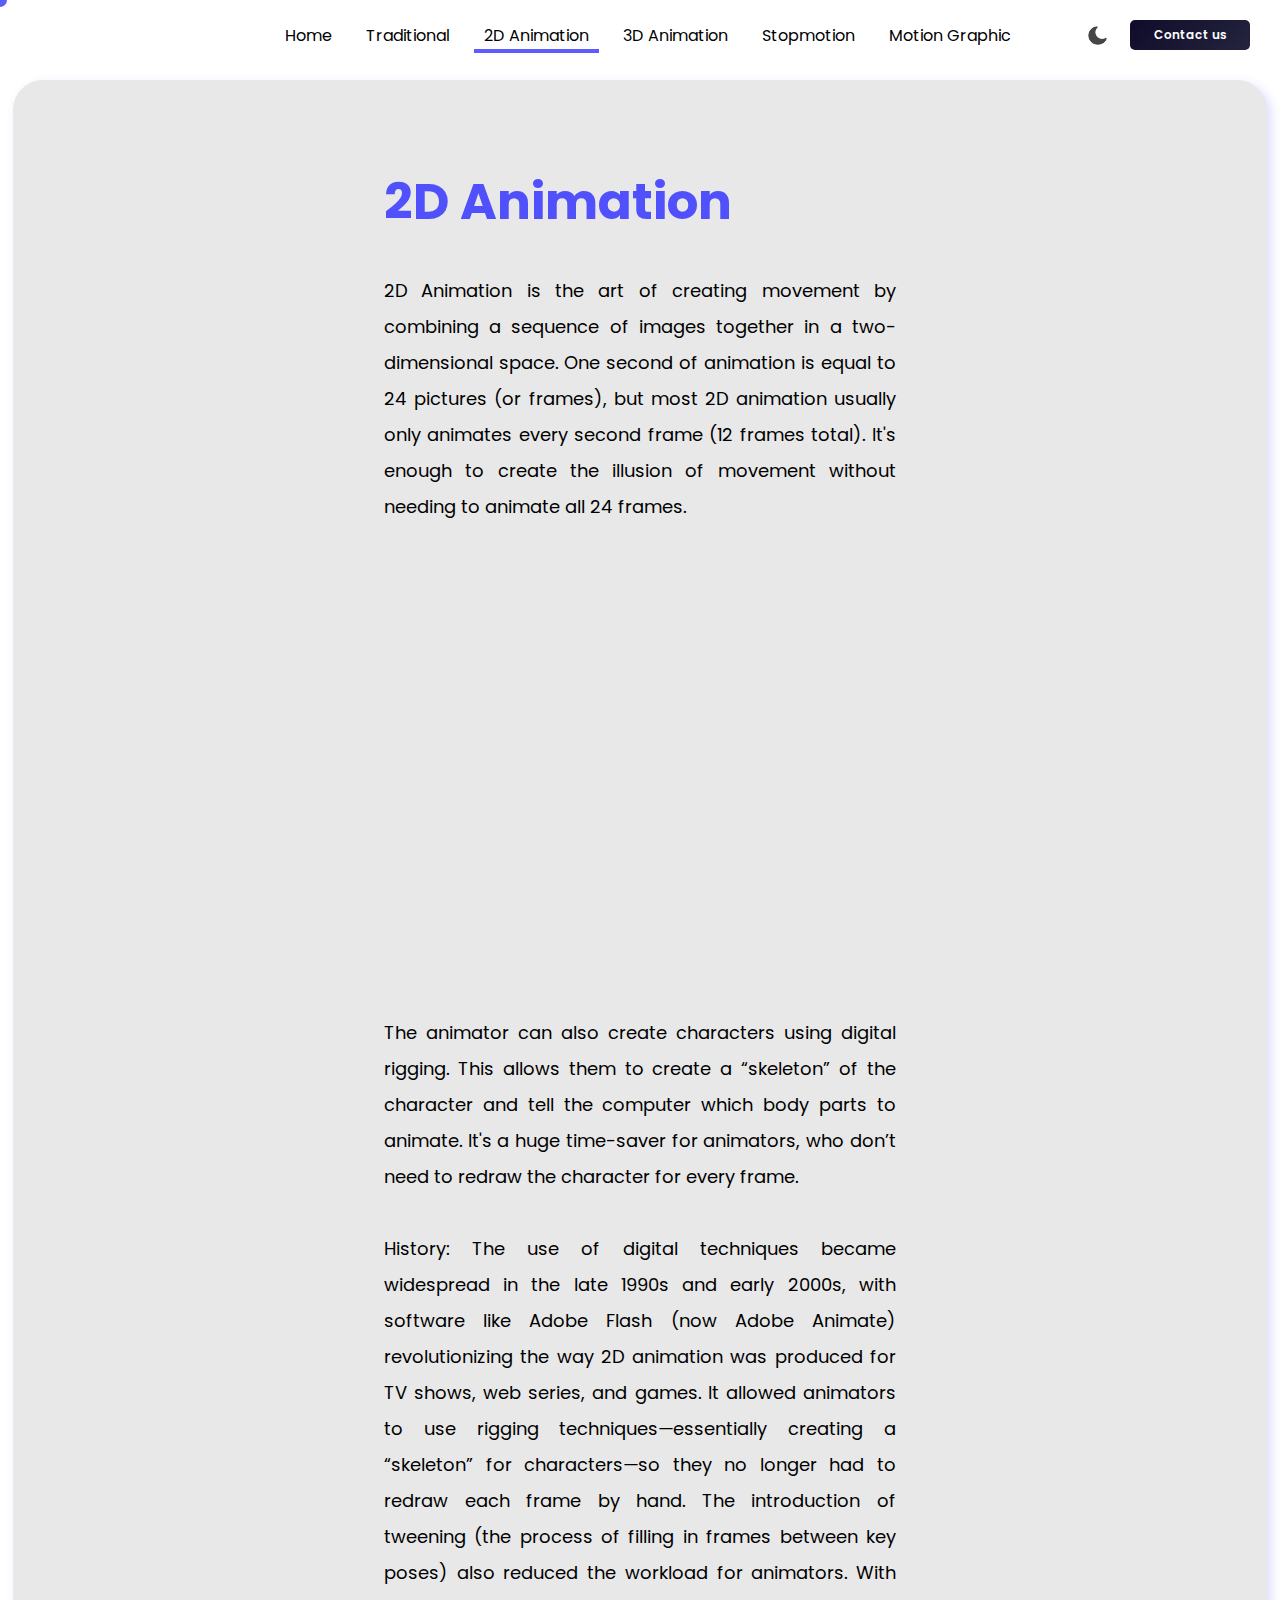
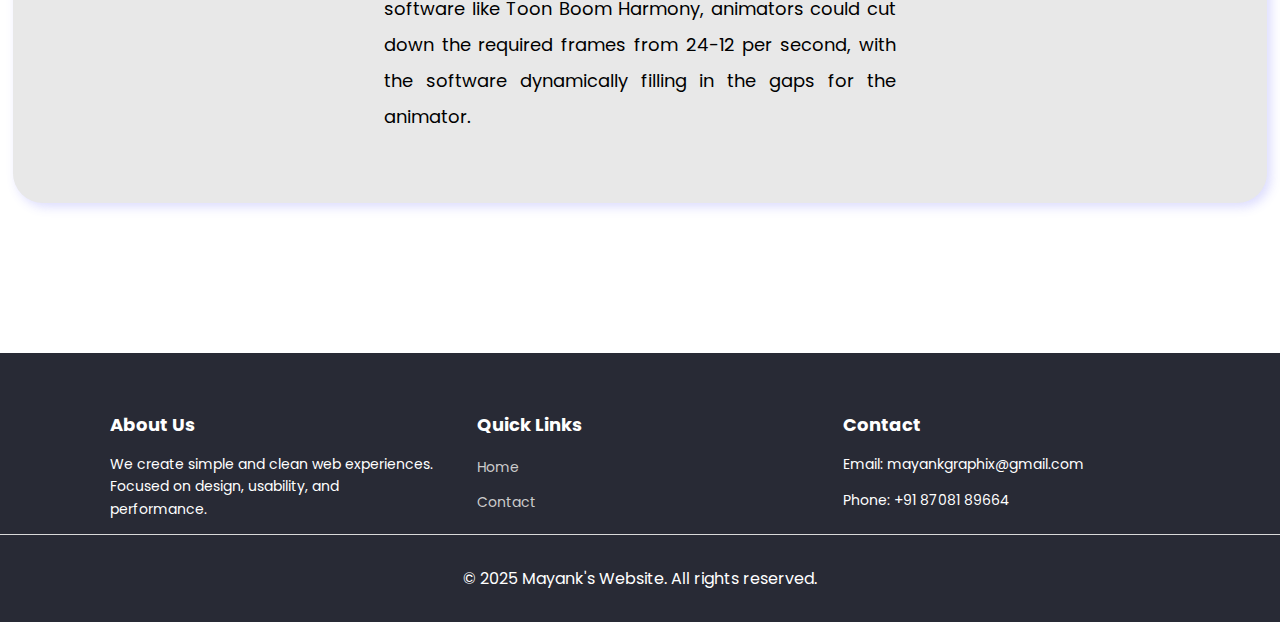
<file: 2d-animation.html>
<!DOCTYPE html>
<html lang="en">

<head>
    <meta charset="UTF-8">
    <meta name="viewport" content="width=device-width, initial-scale=1.0">
    <title>2D Animation</title>
    <link rel="icon" type="image/png" href="/images/logo-favicon.png">
    <link rel="stylesheet" href="style.css">
</head>

<body>
    <button id="backToTop">&#10148;</button>
    <div class="cursor"></div>

    <nav class="header">


        <div class="logo-hamburger">
            <div class="hamburger"></div>
            <div class="close"></div>

            <a href="index.html">
                <div class="logo"></div>
            </a>
        </div>

        <li class="navbar">
            <a href="index.html">Home</a>
            <a href="traditioanl-animation.html">Traditional</a>
            <a href="2d-animation.html" style="border-bottom: solid 4px var(--underline)">2D Animation</a>
            <a href="3d-animation.html">3D Animation</a>
            <a href="stop-motion-animation.html">Stopmotion</a>
            <a href="motion-animation.html">Motion Graphic</a>
        </li>
        <div class="footer-CTA-container">

            <div class="theme-toggle"></div>

            <div class="footer-CTA">
                <a id="contact-us" class="header-btns" href="contact-us.html">Contact us</a>
            </div>

        </div>

    </nav>

    <div class="floating-menu-window">
        <div class="menu-box">
            <a href="index.html">
                <li>Home</li><span class="arrow">></span>
            </a>
            <a href="traditioanl-animation.html">
                <li>Traditonal</li><span class="arrow">></span>
            </a>
            <a href="2d-animation.html">
                <li>2D</li><span class="arrow">></span>
            </a>
            <a href="3d-animation.html">
                <li>3D</li><span class="arrow">></span>
            </a>
            <a href="stop-motion-animation.html">
                <li>Stop Motion</li><span class="arrow">></span>
            </a>
            <a href="motion-animation.html">
                <li>Motion Graphic</li><span class="arrow">></span>
            </a>
            <a href="hybrid-animation.html">
                <li>Motion Capture</li><span class="arrow">></span>
            </a>
        </div>
    </div>


    <main class="main">
        <div class="main-background">
            <div class="main-background-content">
                <h1>2D Animation</h1>
                <p>2D Animation is the art of creating movement by combining a sequence of images together in a two-dimensional space. One second of animation is equal to 24 pictures (or frames), but most 2D animation usually only animates every second frame (12 frames total). It's enough to create the illusion of movement without needing to animate all 24 frames. </p>
                <iframe class="yt-thumbnail" width="795" height="447" src="https://www.youtube.com/embed/2VnQIU9sZSY?si=k0SVF9RmmVQebeyj" title="YouTube video player" frameborder="0" allow="accelerometer; autoplay; clipboard-write; encrypted-media; gyroscope; picture-in-picture; web-share" referrerpolicy="strict-origin-when-cross-origin" allowfullscreen></iframe>
                <p>The animator can also create characters using digital rigging. This allows them to create a “skeleton” of the character and tell the computer which body parts to animate. It's a huge time-saver for animators, who don’t need to redraw the character for every frame. 
<br><br>
History: The use of digital techniques became widespread in the late 1990s and early 2000s, with software like Adobe Flash (now Adobe Animate) revolutionizing the way 2D animation was produced for TV shows, web series, and games. It allowed animators to use rigging techniques—essentially creating a “skeleton” for characters—so they no longer had to redraw each frame by hand. The introduction of tweening (the process of filling in frames between key poses) also reduced the workload for animators. With software like Toon Boom Harmony, animators could cut down the required frames from 24-12 per second, with the software dynamically filling in the gaps for the animator.</p>
            </div>
        </div>
    </main>

<footer class="footer">
        <div class="footer-container">

            <div class="footer-col">
                <h3>About Us</h3>
                <p>
                    We create simple and clean web experiences.
                    Focused on design, usability, and performance.
                </p>
            </div>

            <div class="footer-col">
                <h3>Quick Links</h3>
                <ul>
                    <li><a href="index.html">Home</a></li>
                    <li><a href="contact-us.html">Contact</a></li>
                </ul>
            </div>

            <div class="footer-col">
                <h3>Contact</h3>
                <p>Email: mayankgraphix@gmail.com</p>
                <p>Phone: +91 87081 89664</p>
            </div>

        </div>

        <div class="footer-bottom">
            <p>© 2025 Mayank's Website. All rights reserved.</p>
        </div>
    </footer>
    <div class="scroll-progress">
        <div class="progress-bar"></div>
    </div>
    <script src="main.js"></script>
</body>


</html>
</file>
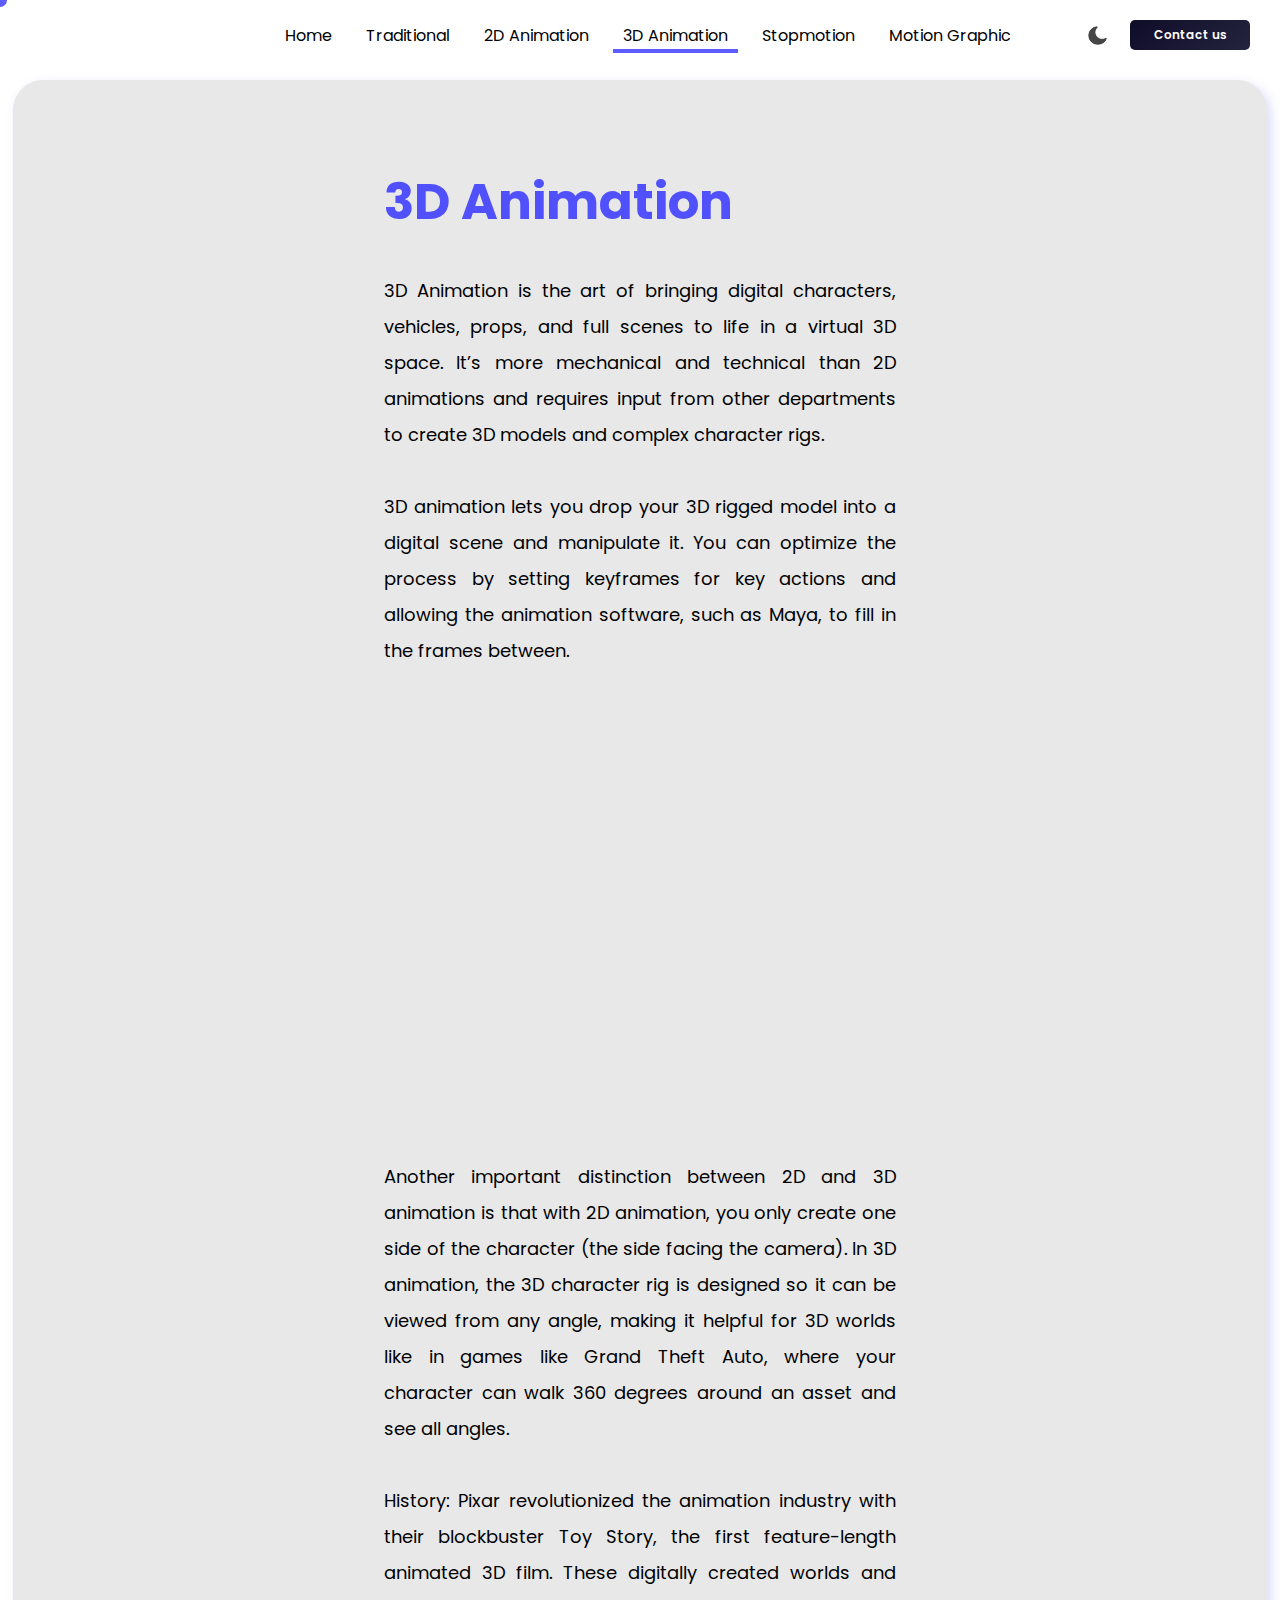
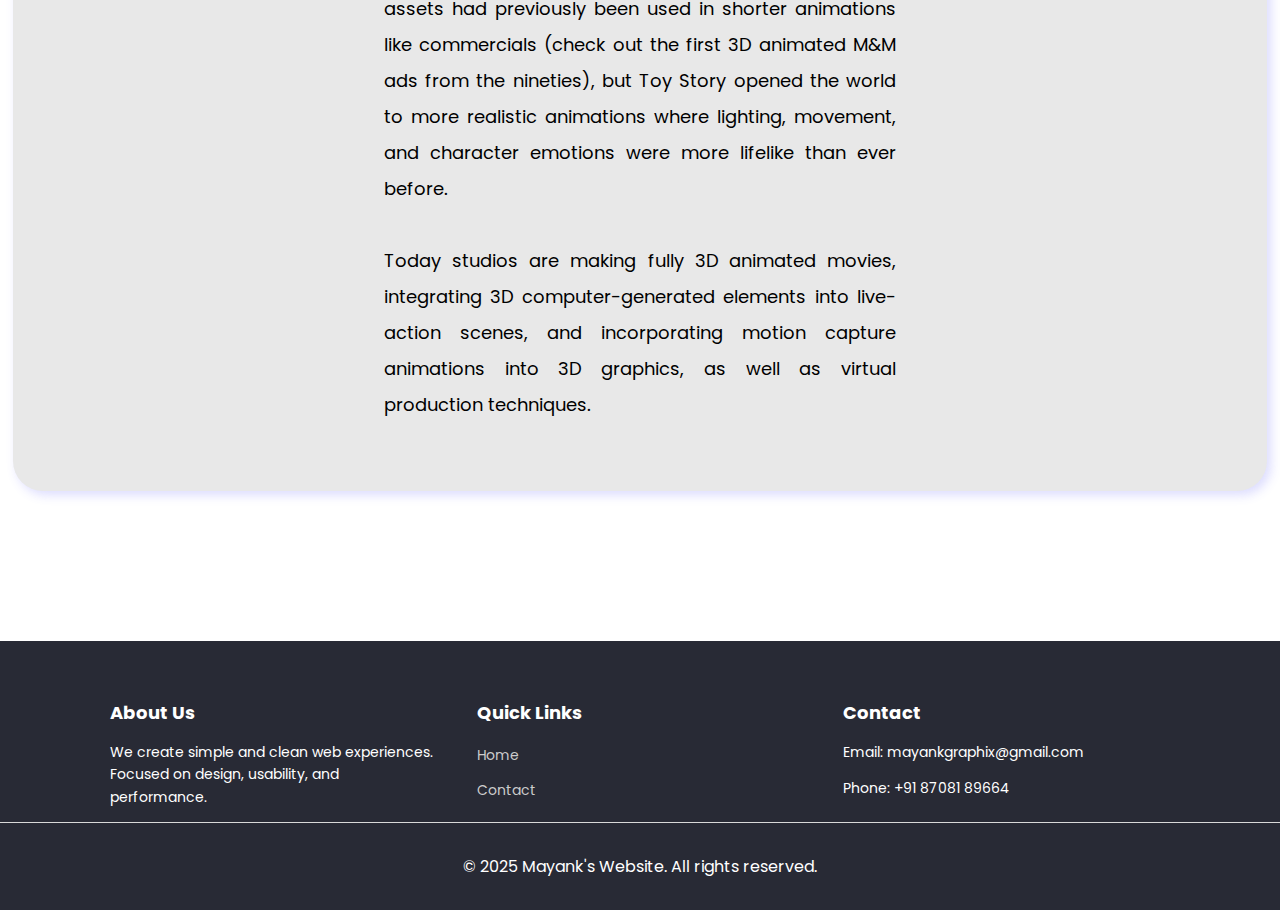
<file: 3d-animation.html>
<!DOCTYPE html>
<html lang="en">

<head>
    <meta charset="UTF-8">
    <meta name="viewport" content="width=device-width, initial-scale=1.0">
    <title>3D Animation</title>
    <link rel="stylesheet" href="style.css">
</head>

<body>
   <button id="backToTop">&#10148;</button>
    <div class="cursor"></div>

    <nav class="header">


        <div class="logo-hamburger">
            <div class="hamburger"></div>
            <div class="close"></div>

            <a href="index.html">
                <div class="logo"></div>
            </a>
        </div>

        <li class="navbar">
            <a href="index.html">Home</a>
            <a href="traditioanl-animation.html">Traditional</a>
            <a href="2d-animation.html">2D Animation</a>
            <a href="3d-animation.html"  style="border-bottom: solid 4px var(--underline)">3D Animation</a>
            <a href="stop-motion-animation.html">Stopmotion</a>
            <a href="motion-animation.html">Motion Graphic</a>
        </li>
        <div class="footer-CTA-container">

            <div class="theme-toggle"></div>

            <div class="footer-CTA">
                <a id="contact-us" class="header-btns" href="contact-us.html">Contact us</a>
            </div>

        </div>

    </nav>

    <div class="floating-menu-window">
        <div class="menu-box">
            <a href="index.html">
                <li>Home</li><span class="arrow">></span>
            </a>
            <a href="traditioanl-animation.html">
                <li>Traditonal</li><span class="arrow">></span>
            </a>
            <a href="2d-animation.html">
                <li>2D</li><span class="arrow">></span>
            </a>
            <a href="3d-animation.html">
                <li>3D</li><span class="arrow">></span>
            </a>
            <a href="stop-motion-animation.html">
                <li>Stop Motion</li><span class="arrow">></span>
            </a>
            <a href="motion-animation.html">
                <li>Motion Graphic</li><span class="arrow">></span>
            </a>
           
        </div>
    </div>


    <main class="main">
        <div class="main-background">
            <div class="main-background-content">
                <h1>3D Animation</h1>
                <p>3D Animation is the art of bringing digital characters, vehicles, props, and full scenes to life in a virtual 3D space. It’s more mechanical and technical than 2D animations and requires input from other departments to create 3D models and complex character rigs. 
<br><br>
3D animation lets you drop your 3D rigged model into a digital scene and manipulate it. You can optimize the process by setting keyframes for key actions and allowing the animation software, such as Maya, to fill in the frames between.</p>
<iframe class="yt-thumbnail" width="795" height="447" src="https://www.youtube.com/embed/O54AuEsPTho?si=Lg1FgjUiW9pdOfzT" title="YouTube video player" frameborder="0" allow="accelerometer; autoplay; clipboard-write; encrypted-media; gyroscope; picture-in-picture; web-share" referrerpolicy="strict-origin-when-cross-origin" allowfullscreen></iframe>
<p>Another important distinction between 2D and 3D animation is that with 2D animation, you only create one side of the character (the side facing the camera). In 3D animation, the 3D character rig is designed so it can be viewed from any angle, making it helpful for 3D worlds like in games like Grand Theft Auto, where your character can walk 360 degrees around an asset and see all angles.
    
    <br><br>
    History: Pixar revolutionized the animation industry with their blockbuster Toy Story, the first feature-length animated 3D film. These digitally created worlds and assets had previously been used in shorter animations like commercials (check out the first 3D animated M&M ads from the nineties), but Toy Story opened the world to more realistic animations where lighting, movement, and character emotions were more lifelike than ever before. 
    
    <br><br>
    Today studios are making fully 3D animated movies, integrating 3D computer-generated elements into live-action scenes, and incorporating motion capture animations into 3D graphics, as well as virtual production techniques.</p>
            </div>
        </div>
    </main>


   <footer class="footer">
        <div class="footer-container">

            <div class="footer-col">
                <h3>About Us</h3>
                <p>
                    We create simple and clean web experiences.
                    Focused on design, usability, and performance.
                </p>
            </div>

            <div class="footer-col">
                <h3>Quick Links</h3>
                <ul>
                    <li><a href="index.html">Home</a></li>
                    <li><a href="contact-us.html">Contact</a></li>
                </ul>
            </div>

            <div class="footer-col">
                <h3>Contact</h3>
                <p>Email: mayankgraphix@gmail.com</p>
                <p>Phone: +91 87081 89664</p>
            </div>

        </div>

        <div class="footer-bottom">
            <p>© 2025 Mayank's Website. All rights reserved.</p>
        </div>
    </footer>


    <div class="scroll-progress">
        <div class="progress-bar"></div>
    </div>
    <script src="main.js"></script>
</body>

</html>
</file>
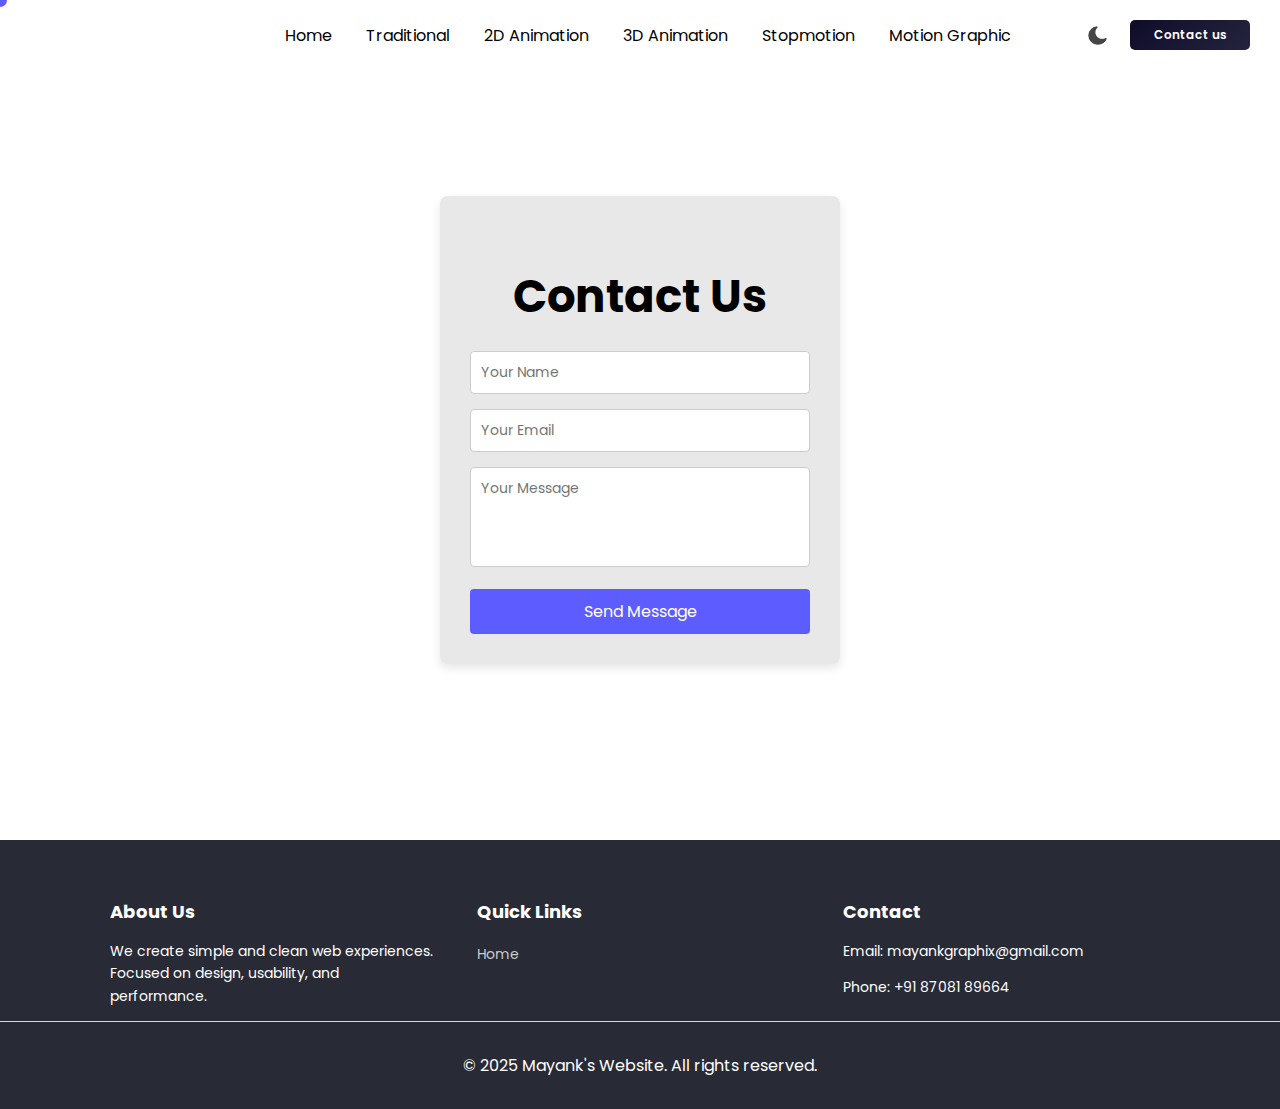
<file: contact-us.html>
<!DOCTYPE html>
<html lang="en">

<head>
    <meta charset="UTF-8">
    <meta name="viewport" content="width=device-width, initial-scale=1.0">
    <title>Contact Us</title>
    <link rel="stylesheet" href="style.css">
</head>

<button id="backToTop">&#10148;</button>
    <div class="cursor"></div>

    <nav class="header">


        <div class="logo-hamburger">
            <div class="hamburger"></div>
            <div class="close"></div>

            <a href="index.html">
                <div class="logo"></div>
            </a>
        </div>

        <li class="navbar">
            <a href="index.html">Home</a>
            <a href="traditioanl-animation.html">Traditional</a>
            <a href="2d-animation.html">2D Animation</a>
            <a href="3d-animation.html">3D Animation</a>
            <a href="stop-motion-animation.html">Stopmotion</a>
            <a href="motion-animation.html">Motion Graphic</a>
        </li>
        <div class="footer-CTA-container">

            <div class="theme-toggle"></div>

            <div class="footer-CTA">
                <a id="contact-us" class="header-btns" href="contact-us.html">Contact us</a>
            </div>

        </div>

    </nav>

    <div class="floating-menu-window">
        <div class="menu-box">
            <a href="index.html">
                <li>Home</li><span class="arrow">></span>
            </a>
            <a href="traditioanl-animation.html">
                <li>Traditonal</li><span class="arrow">></span>
            </a>
            <a href="2d-animation.html">
                <li>2D</li><span class="arrow">></span>
            </a>
            <a href="3d-animation.html">
                <li>3D</li><span class="arrow">></span>
            </a>
            <a href="stop-motion-animation.html">
                <li>Stop Motion</li><span class="arrow">></span>
            </a>
            <a href="motion-animation.html">
                <li>Motion Graphic</li><span class="arrow">></span>
            </a>
            
        </div>
    </div>

    <main class="contact-section">
        <div class="contact-box">
            <h2>Contact Us</h2>
            <form>
                <input type="text" placeholder="Your Name" required>
                <input type="email" placeholder="Your Email" required>
                <textarea placeholder="Your Message" required></textarea>
                <button type="submit">Send Message</button>
            </form>
        </div>
    </main>
    <footer class="footer">
        <div class="footer-container">

            <div class="footer-col">
                <h3>About Us</h3>
                <p>
                    We create simple and clean web experiences.
                    Focused on design, usability, and performance.
                </p>
            </div>

            <div class="footer-col">
                <h3>Quick Links</h3>
                <ul>
                    <li><a href="index.html">Home</a></li>
                </ul>
            </div>

            <div class="footer-col">
                <h3>Contact</h3>
                <p>Email: mayankgraphix@gmail.com</p>
                <p>Phone: +91 87081 89664</p>
            </div>

        </div>

        <div class="footer-bottom">
            <p>© 2025 Mayank's Website. All rights reserved.</p>
        </div>
    </footer>

    <div class="scroll-progress">
        <div class="progress-bar"></div>
    </div>
    <script src="main.js"></script>
</body>

</html>
</file>
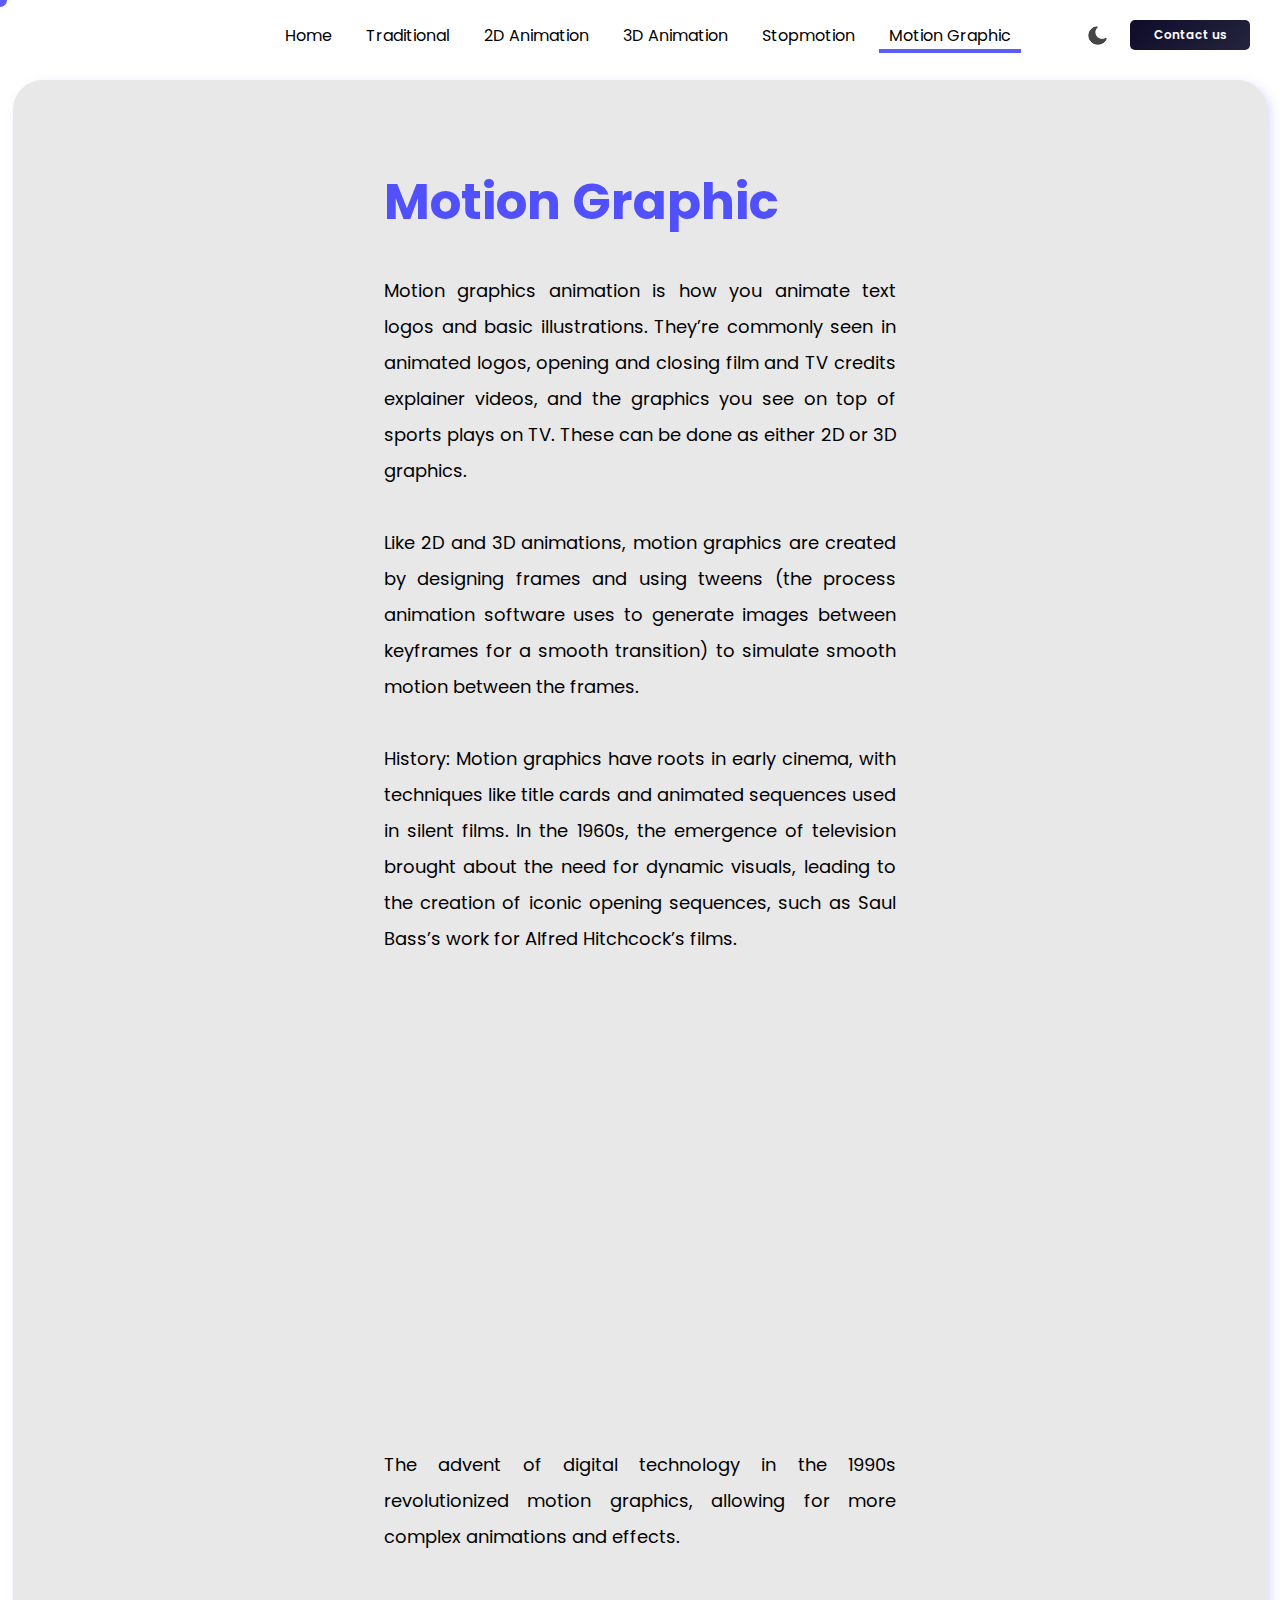
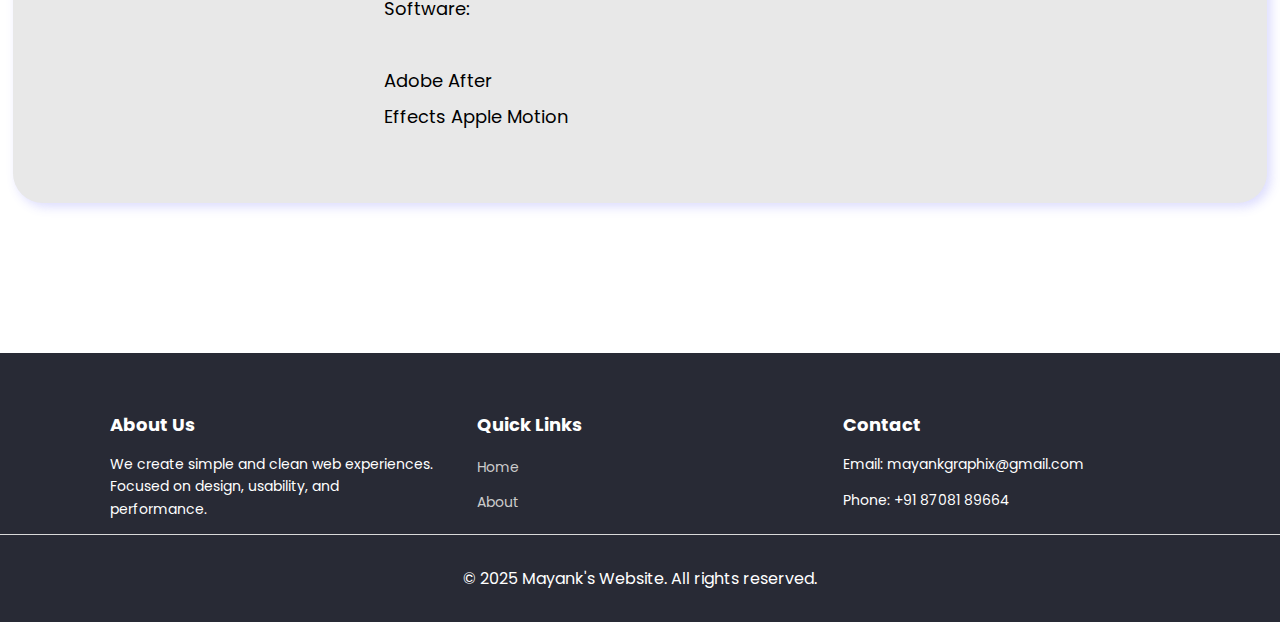
<file: motion-animation.html>
<!DOCTYPE html>
<html lang="en">

<head>
    <meta charset="UTF-8">
    <meta name="viewport" content="width=device-width, initial-scale=1.0">
    <title>Motion Graphic Animation</title>
    <link rel="stylesheet" href="style.css">
</head>

<body>
    <button id="backToTop">&#10148;</button>
    <div class="cursor"></div>

    <nav class="header">


        <div class="logo-hamburger">
            <div class="hamburger"></div>
            <div class="close"></div>

            <a href="index.html">
                <div class="logo"></div>
            </a>
        </div>

        <li class="navbar">
            <a href="index.html">Home</a>
            <a href="traditioanl-animation.html">Traditional</a>
            <a href="2d-animation.html">2D Animation</a>
            <a href="3d-animation.html">3D Animation</a>
            <a href="stop-motion-animation.html">Stopmotion</a>
            <a href="motion-animation.html" style="border-bottom: solid 4px var(--underline)">Motion Graphic</a>
        </li>
        <div class="footer-CTA-container">

            <div class="theme-toggle"></div>

            <div class="footer-CTA">
                <a id="contact-us" class="header-btns" href="contact-us.html">Contact us</a>
            </div>

        </div>

    </nav>

    <div class="floating-menu-window">
        <div class="menu-box">
            <a href="index.html">
                <li>Home</li><span class="arrow">></span>
            </a>
            <a href="traditioanl-animation.html">
                <li>Traditonal</li><span class="arrow">></span>
            </a>
            <a href="2d-animation.html">
                <li>2D</li><span class="arrow">></span>
            </a>
            <a href="3d-animation.html">
                <li>3D</li><span class="arrow">></span>
            </a>
            <a href="stop-motion-animation.html">
                <li>Stop Motion</li><span class="arrow">></span>
            </a>
            <a href="motion-animation.html">
                <li>Motion Graphic</li><span class="arrow">></span>
            </a>
            <a href="hybrid-animation.html">
                <li>Motion Capture</li><span class="arrow">></span>
            </a>
        </div>
    </div>


    <main class="main">
        <div class="main-background">
            <div class="main-background-content">
                <h1>Motion Graphic</h1>
                <p>Motion graphics animation is how you animate text logos and basic illustrations. They’re commonly seen in animated logos, opening and closing film and TV credits explainer videos, and the graphics you see on top of sports plays on TV. These can be done as either 2D or 3D graphics.
<br><br>
Like 2D and 3D animations, motion graphics are created by designing frames and using tweens (the process animation software uses to generate images between keyframes for a smooth transition) to simulate smooth motion between the frames. 
<br><br>
History: Motion graphics have roots in early cinema, with techniques like title cards and animated sequences used in silent films. In the 1960s, the emergence of television brought about the need for dynamic visuals, leading to the creation of iconic opening sequences, such as Saul Bass’s work for Alfred Hitchcock’s films. </p>

<iframe class="yt-thumbnail" width="795" height="447" src="https://www.youtube.com/embed/-EE0W5Lg738?si=ziMmbPWojljwOhiX" title="YouTube video player" frameborder="0" allow="accelerometer; autoplay; clipboard-write; encrypted-media; gyroscope; picture-in-picture; web-share" referrerpolicy="strict-origin-when-cross-origin" allowfullscreen></iframe>
                
                <p>The advent of digital technology in the 1990s revolutionized motion graphics, allowing for more complex animations and effects. 
<br><br>
Software:
<br><br>
Adobe After<br> Effects
Apple Motion</p>
            </div>
        </div>
    </main>


    <footer class="footer">
        <div class="footer-container">

            <div class="footer-col">
                <h3>About Us</h3>
                <p>
                    We create simple and clean web experiences.
                    Focused on design, usability, and performance.
                </p>
            </div>

            <div class="footer-col">
                <h3>Quick Links</h3>
                <ul>
                    <li><a href="#">Home</a></li>
                    <li><a href="#">About</a></li>
                </ul>
            </div>

            <div class="footer-col">
                <h3>Contact</h3>
                <p>Email: mayankgraphix@gmail.com</p>
                <p>Phone: +91 87081 89664</p>
            </div>

        </div>

        <div class="footer-bottom">
            <p>© 2025 Mayank's Website. All rights reserved.</p>
        </div>
    </footer>


    <div class="scroll-progress">
        <div class="progress-bar"></div>
    </div>
    <script src="main.js"></script>
</body>

</html>
</file>
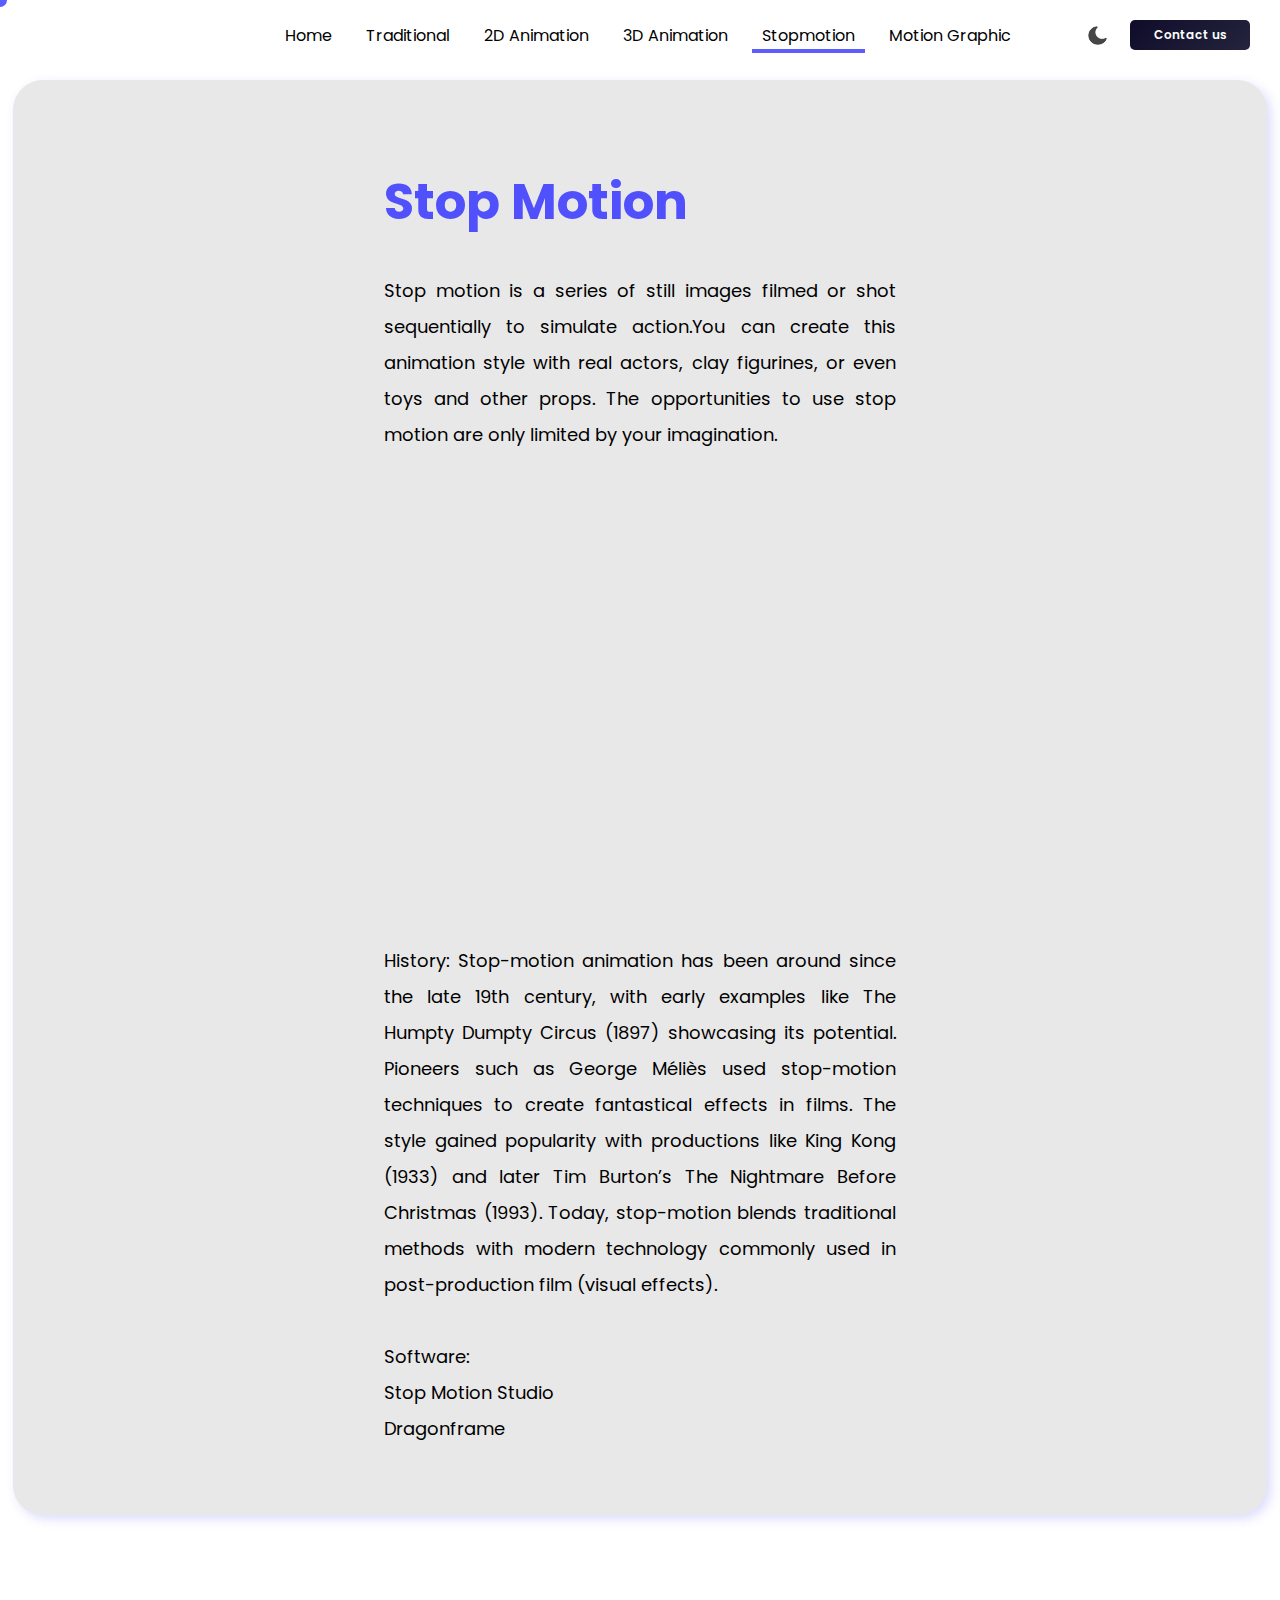
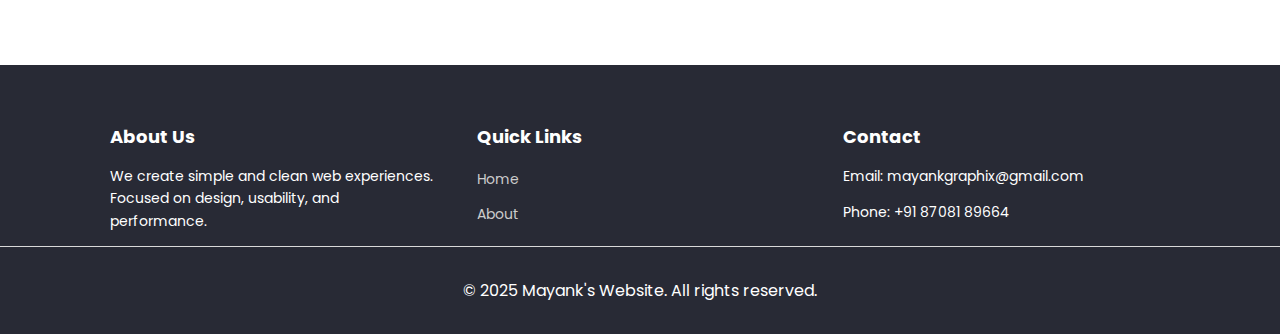
<file: stop-motion-animation.html>
<!DOCTYPE html>
<html lang="en">

<head>
    <meta charset="UTF-8">
    <meta name="viewport" content="width=device-width, initial-scale=1.0">
    <title>Stop Motion Animation</title>
    <link rel="stylesheet" href="style.css">
</head>

<body>
    <button id="backToTop">&#10148;</button>
    <div class="cursor"></div>

    <nav class="header">


        <div class="logo-hamburger">
            <div class="hamburger"></div>
            <div class="close"></div>

            <a href="index.html">
                <div class="logo"></div>
            </a>
        </div>

        <li class="navbar">
            <a href="index.html">Home</a>
            <a href="traditioanl-animation.html">Traditional</a>
            <a href="2d-animation.html">2D Animation</a>
            <a href="3d-animation.html">3D Animation</a>
            <a href="stop-motion-animation.html" style="border-bottom: solid 4px var(--underline)">Stopmotion</a>
            <a href="motion-animation.html">Motion Graphic</a>
        </li>
        <div class="footer-CTA-container">

            <div class="theme-toggle"></div>

            <div class="footer-CTA">
                <a id="contact-us" class="header-btns" href="contact-us.html">Contact us</a>
            </div>

        </div>

    </nav>

    <div class="floating-menu-window">
        <div class="menu-box">
            <a href="index.html">
                <li>Home</li><span class="arrow">></span>
            </a>
            <a href="traditioanl-animation.html">
                <li>Traditonal</li><span class="arrow">></span>
            </a>
            <a href="2d-animation.html">
                <li>2D</li><span class="arrow">></span>
            </a>
            <a href="3d-animation.html">
                <li>3D</li><span class="arrow">></span>
            </a>
            <a href="stop-motion-animation.html">
                <li>Stop Motion</li><span class="arrow">></span>
            </a>
            <a href="motion-animation.html">
                <li>Motion Graphic</li><span class="arrow">></span>
            </a>
            <a href="hybrid-animation.html">
                <li>Motion Capture</li><span class="arrow">></span>
            </a>
        </div>
    </div>


    <main class="main">
        <div class="main-background">
            <div class="main-background-content">
                <h1>Stop Motion</h1>
                <p>Stop motion is a series of still images filmed or shot sequentially to simulate action.You can create this animation style with real actors, clay figurines, or even toys and other props. The opportunities to use stop motion are only limited by your imagination. </p>
                <iframe class="yt-thumbnail" width="795" height="447" src="https://www.youtube.com/embed/dNJdJIwCF_Y" title="Fresh Guacamole by PES | Oscar Nominated Short" frameborder="0" allow="accelerometer; autoplay; clipboard-write; encrypted-media; gyroscope; picture-in-picture; web-share" referrerpolicy="strict-origin-when-cross-origin" allowfullscreen></iframe>
                <p>History: Stop-motion animation has been around since the late 19th century, with early examples like The Humpty Dumpty Circus (1897) showcasing its potential. Pioneers such as George Méliès used stop-motion techniques to create fantastical effects in films. The style gained popularity with productions like King Kong (1933) and later Tim Burton’s The Nightmare Before Christmas (1993). Today, stop-motion blends traditional methods with modern technology commonly used in post-production film (visual effects).
<br><br>
Software:
<br>
Stop Motion Studio<br>
Dragonframe</p>
            </div>
        </div>
    </main>


    <footer class="footer">
        <div class="footer-container">

            <div class="footer-col">
                <h3>About Us</h3>
                <p>
                    We create simple and clean web experiences.
                    Focused on design, usability, and performance.
                </p>
            </div>

            <div class="footer-col">
                <h3>Quick Links</h3>
                <ul>
                    <li><a href="#">Home</a></li>
                    <li><a href="#">About</a></li>
                </ul>
            </div>

            <div class="footer-col">
                <h3>Contact</h3>
                <p>Email: mayankgraphix@gmail.com</p>
                <p>Phone: +91 87081 89664</p>
            </div>

        </div>

        <div class="footer-bottom">
            <p>© 2025 Mayank's Website. All rights reserved.</p>
        </div>
    </footer>


    <div class="scroll-progress">
        <div class="progress-bar"></div>
    </div>
    <script src="main.js"></script>
</body>

</html>
</file>
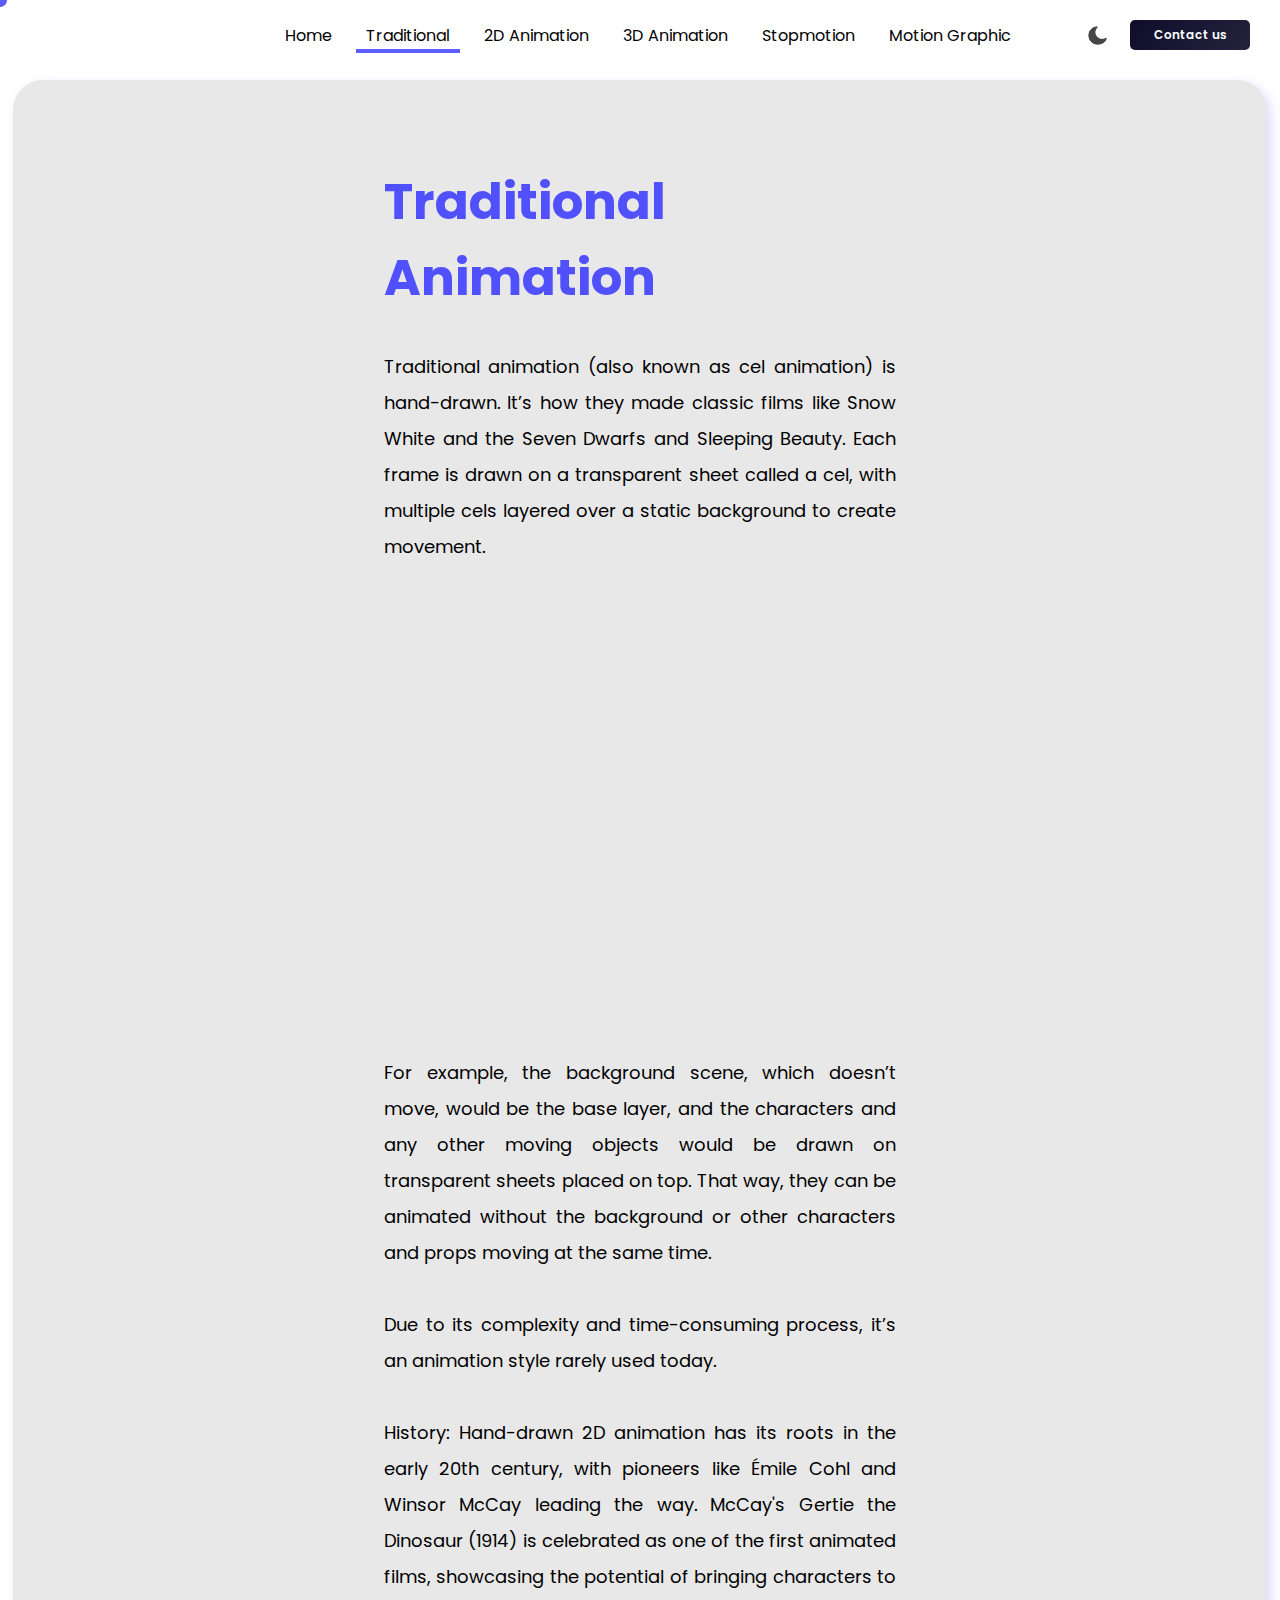
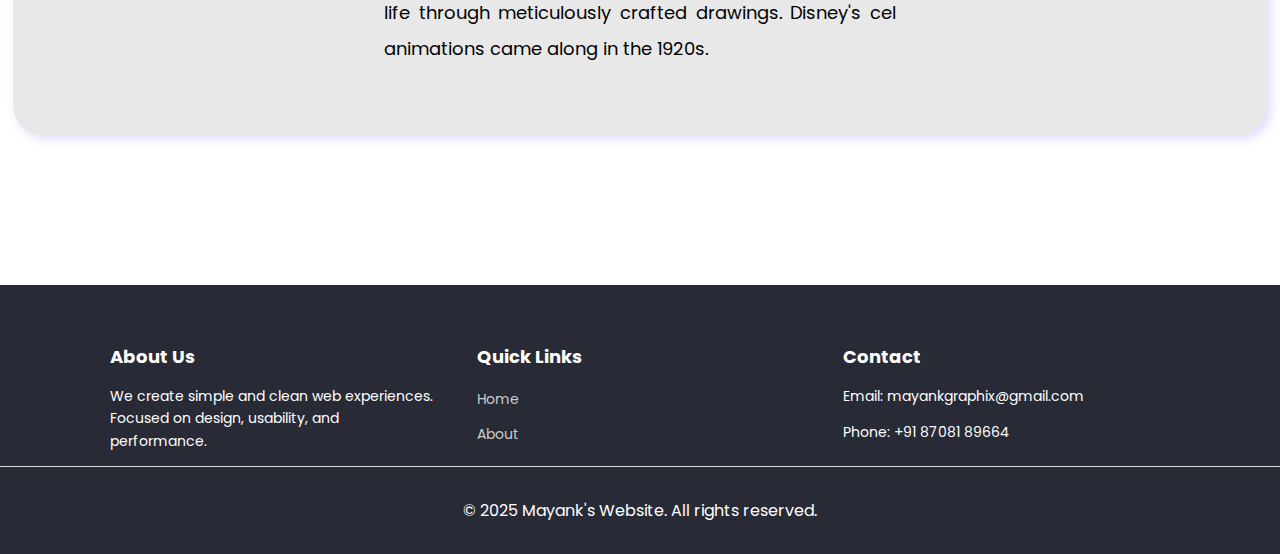
<file: traditioanl-animation.html>
<!DOCTYPE html>
<html lang="en">

<head>
    <meta charset="UTF-8">
    <meta name="viewport" content="width=device-width, initial-scale=1.0">
    <title>Traditional Animation</title>
    <link rel="stylesheet" href="style.css">
</head>

<body>
    <button id="backToTop">&#10148;</button>
    <div class="cursor"></div>

    <nav class="header">


        <div class="logo-hamburger">
            <div class="hamburger"></div>
            <div class="close"></div>

            <a href="index.html">
                <div class="logo"></div>
            </a>
        </div>

        <li class="navbar">
            <a href="index.html">Home</a>
            <a href="traditioanl-animation.html"  style="border-bottom: solid 4px var(--underline)">Traditional</a>
            <a href="2d-animation.html">2D Animation</a>
            <a href="3d-animation.html">3D Animation</a>
            <a href="stop-motion-animation.html">Stopmotion</a>
            <a href="motion-animation.html">Motion Graphic</a>
        </li>
        <div class="footer-CTA-container">

            <div class="theme-toggle"></div>

            <div class="footer-CTA">
                <a id="contact-us" class="header-btns" href="contact-us.html">Contact us</a>
            </div>

        </div>

    </nav>

    <div class="floating-menu-window">
        <div class="menu-box">
            <a href="index.html">
                <li>Home</li><span class="arrow">></span>
            </a>
            <a href="traditioanl-animation.html">
                <li>Traditonal</li><span class="arrow">></span>
            </a>
            <a href="2d-animation.html">
                <li>2D</li><span class="arrow">></span>
            </a>
            <a href="3d-animation.html">
                <li>3D</li><span class="arrow">></span>
            </a>
            <a href="stop-motion-animation.html">
                <li>Stop Motion</li><span class="arrow">></span>
            </a>
            <a href="motion-animation.html">
                <li>Motion Graphic</li><span class="arrow">></span>
            </a>
            
        </div>
    </div>


    <main class="main">
        <div class="main-background">
            <div class="main-background-content">
                <h1>Traditional Animation</h1>
                <p>Traditional animation (also known as cel animation) is hand-drawn. It’s how they made classic films
                    like
                    Snow White and the Seven Dwarfs and Sleeping Beauty. Each frame is drawn on a transparent sheet
                    called a
                    cel, with multiple cels layered over a static background to create movement.</p>
                <iframe class="yt-thumbnail" width="795" height="447" src="https://www.youtube.com/embed/aQkJM13PMKw"
                    title="EXCLUSIVE: Behind-the-Scenes of Disney&#39;s &#39;Snow White&#39; Shows Just How Detailed Those Dwarfs Are"
                    frameborder="0"
                    allow="accelerometer; autoplay; clipboard-write; encrypted-media; gyroscope; picture-in-picture; web-share"
                    referrerpolicy="strict-origin-when-cross-origin" allowfullscreen></iframe>
                <p>For example, the background scene, which doesn’t move, would be the base layer, and the characters
                    and
                    any other moving objects would be drawn on transparent sheets placed on top. That way, they can be
                    animated without the background or other characters and props moving at the same time.<br>
                    <br>
                    Due to its complexity and time-consuming process, it’s an animation style rarely used today.<br>
                    <br>
                    History: Hand-drawn 2D animation has its roots in the early 20th century, with pioneers like Émile
                    Cohl
                    and Winsor McCay leading the way. McCay's Gertie the Dinosaur (1914) is celebrated as one of the
                    first
                    animated films, showcasing the potential of bringing characters to life through meticulously crafted
                    drawings. Disney's cel animations came along in the 1920s.</p>
            </div>
        </div>
    </main>


    <footer class="footer">
        <div class="footer-container">

            <div class="footer-col">
                <h3>About Us</h3>
                <p>
                    We create simple and clean web experiences.
                    Focused on design, usability, and performance.
                </p>
            </div>

            <div class="footer-col">
                <h3>Quick Links</h3>
                <ul>
                    <li><a href="#">Home</a></li>
                    <li><a href="#">About</a></li>
                </ul>
            </div>

            <div class="footer-col">
                <h3>Contact</h3>
                <p>Email: mayankgraphix@gmail.com</p>
                <p>Phone: +91 87081 89664</p>
            </div>

        </div>

        <div class="footer-bottom">
            <p>© 2025 Mayank's Website. All rights reserved.</p>
        </div>
    </footer>


    <div class="scroll-progress">
        <div class="progress-bar"></div>
    </div>
    <script src="main.js"></script>
</body>

</html>
</file>
<file: style.css>
@import url('https://fonts.googleapis.com/css2?family=Poppins:ital,wght@0,100;0,200;0,300;0,400;0,500;0,600;0,700;0,800;0,900;1,100;1,200;1,300;1,400;1,500;1,600;1,700;1,800;1,900&display=swap');
    @import url('https://fonts.googleapis.com/css2?family=Montserrat:ital,wght@0,100..900;1,100..900&display=swap');


    /*https://www.creativebloq.com/advice/understand-the-12-principles-of-animation*/

    :root {
        --menu: url("images/black menu.png");
        --close: url("images/black close.png");
        --themeicon: url("images/icons8-dark-96.png");
        --cursorClr: #5c5cff;
        --shadow: rgba(80, 80, 252, 0.2);
        --bgcolor: rgb(232, 232, 232);
        --bodybg: white;
        --buttonText: white;
        --bg: white;
        --text: black;
        --underline: #5c5cff;
        --buttonBg: linear-gradient(135deg, #0f0c29, #24243e);
    }

    body.dark {
        --filter: invert();
        --menu: url("images/white menu.png");
        --close: url("images/white close.png");
        --themeicon: url("images/icons8-sun-30.png");
        --cursorClr: #EFBF04;
        --shadow: rgba(166, 166, 166, 0.573);
        --bgcolor: #1A1A1D;
        --bodybg: #0C0C0C;
        --buttonText: black;
        --bg: #282A35;
        --text: #fff;
        --underline: white;
        --buttonBg: white;
    }

    * {
        box-sizing: border-box;
        font-family: poppins;
    }

    body {
        background-color: var(--bodybg);
        margin: 0px;
        padding: 0px;
        scroll-behavior: smooth;
    }


    body {
        overflow-y: auto;
        /* scroll ON */
        overflow-x: hidden;
        /* horizontal scroll OFF */

        -ms-overflow-style: none;
        /* Edge */
        scrollbar-width: none;
        /* Firefox */
    }

    /* ON state */
    body.dark .theme-switch {
        background: #2f9bff;
    }

    body.dark .switch {
        transform: translateX(24px);
    }

    .theme-toggle {
        transition: all 0.3s ease;
        background-position: center center;
        background-repeat: no-repeat;
        background-size: contain;
        width: 25px;
        height: 25px;
        background-image: var(--themeicon);
    }

    .header {
        z-index: 998;
        box-sizing: border-box;
        width: 100vw;
        height: 70px;
        background-color: var(--bg);
        display: flex;
        align-items: center;
        justify-content: space-between;
        padding: 5px;
        position: sticky;
        top: 0px;
    }

    .header.dark {
        background-color: blue;
    }

    .logo {
        filter: var(--filter);
        background-image: url(https://images.seeklogo.com/logo-png/62/2/kozmetek-logo-png_seeklogo-627942.png?v=1966453472055263984);
        width: 140px;
        height: 30px;
        background-repeat: no-repeat;
        background-position: center center;
        background-size: cover;
        cursor: pointer;
        margin-left: 15px;
        margin-right: 50px;
    }

    .navbar {
        list-style: none;
        overflow: hidden;
        padding: 5px;
    }

    .navbar a {
        text-align: center;
        color: var(--text);
        padding: 0px 10px 2px 10px;
        margin: 0px 5px 0px 5px;
        text-decoration: none;
        font-family: poppins;
        border-bottom: solid 0px var(--underline);
        transition: all 0.1s ease-in-out;
    }

    .navbar a:hover {
        border-bottom: solid 4px var(--underline);
    }

    .footer-CTA-container {
        display: flex;
        justify-content: center;
        align-items: center;
        gap: 20px;
        margin-right: 25px;
    }

    .footer-CTA {
        display: flex;
        width: 120px;
        height: 30px;
        border-radius: 5px;
        background: var(--buttonBg);
        justify-content: center;
        align-items: center;
        cursor: pointer;
    }

    .sign-in-btn {
        border: solid 2px black;
        background: none;
        font-family: poppins;
        font-size: 12px;
    }

    .header-btns {
        font-size: 13px;
        text-decoration: none;
        font-family: poppins;
        font-size: 12px;
        transition: all 0.1s ease;
    }

    .footer-CTA:hover .header-btns {
        font-size: 13.1px;
    }

    #contact-us {
        font-weight: 600;
        color: var(--buttonText);
    }

    #sign-in {
        color: black;
    }

    .hero-section {
        flex-direction: column;
        display: flex;
        align-items: center;
        justify-content: end;
        width: 100vw;
        height: 80vh;
        background:
            linear-gradient(rgba(0, 0, 0, 0), rgba(0, 0, 0, 0.7)),
            url("images/dark-hero section.gif");
        background-size: cover;
        background-position: center;
        background-repeat: no-repeat;
        background-position: center center;
        background-repeat: no-repeat;
        background-size: cover;
    }

    .hero-sec-sub {
        display: flex;
        justify-content: center;
        align-items: center;
        flex-direction: column;
        gap: 10px;
        padding-bottom: 50px;
    }

    .hero-sec-sub h1 {
        width: 70vw;
        margin: 0px;
        padding: 0px;
        font-family: poppins;
        font-size: 70px;
        color: white;
        text-align: center;
        line-height: 1.2;
    }

    .hero-sec-sub p {
        font-family: poppins;
        color: white;
        margin: 0px;
        font-size: 20px;
        text-align: center;
    }

    .label {
        text-align: center;
        border-radius: 5px;
        cursor: pointer;
        align-items: center;
        font-family: poppins;
        padding: 5px 10px 5px 10px;
        color: white;
        background-color: #5c5cff;
        font-size: 17px;
    }

    .label-box {
        display: flex;
        gap: 15px;
        margin-bottom: 25px;
    }

    .label-box a {
        text-decoration: none;
    }

    .main-container {
        padding: 80px 35px;
        width: 100%;
        display: flex;
        justify-content: center;
        align-items: center;
        flex-direction: column;
        border-bottom: 3px solid #5c5cff;
    }

    .deff h2 {
        margin-bottom: 25px;
        color: #5c5cff;
        font-family: poppins;
        font-weight: 700;
        font-size: 50px;
    }

    .deff {
        color: var(--text);
        line-height: 1.5;
        width: 50%;
        font-family: poppins;
        font-size: 24px;
    }



    .main-container2 {
        width: 100%;
        flex-direction: column;
        display: flex;
        justify-content: center;
        align-items: center;
    }

    .first-p {
        justify-content: center;
        align-items: center;
        padding: 20px;
        gap: 70px;
        flex-direction: row;
        display: flex;
        width: 75vw;
    }

    #prn-1 .illus {
        background-image: url("https://cdn.mos.cms.futurecdn.net/haHABBTRc9gBaYcDYMPUZe.gif");
    }

    #prn-3 .illus {
        background-image: url("https://cdn.mos.cms.futurecdn.net/PHEijsfwz32N8B29VneQgm.gif");
    }

    #prn-5 .illus {
        background-image: url("https://cdn.mos.cms.futurecdn.net/Ld4BzBR2MrgzBcUEqwKrZ7.gif");
    }

    #prn-7 .illus {
        background-image: url("https://cdn.mos.cms.futurecdn.net/7q5U9KkudnqS96EqDKGYkF.gif");
    }

    #prn-9 .illus {
        background-image: url("https://cdn.mos.cms.futurecdn.net/AW3AQYP7KCsYg9rPUGEAHN.gif");
    }

    #prn-11 .illus {
        background-image: url("https://cdn.mos.cms.futurecdn.net/Y4PMrkzLeot9X5zZjtXukV.gif");
    }

    #prn-2 .illus {
        background-image: url("https://cdn.mos.cms.futurecdn.net/YmAFg5oroBRrd8kQJohfyh.gif");
    }

    #prn-4 .illus {
        background-image: url("https://cdn.mos.cms.futurecdn.net/iFyKnjGjwdsiQ3rsooedU3.gif");
    }

    #prn-6 .illus {
        background-image: url("https://cdn.mos.cms.futurecdn.net/asRF7pWZmuCM9hMt38VPxB.gif");
    }

    #prn-8 .illus {
        background-image: url("https://cdn.mos.cms.futurecdn.net/xH2CTSqLdLAMpiehHwJzKK.gif");
    }

    #prn-10 .illus {
        background-image: url("https://cdn.mos.cms.futurecdn.net/pHWxzFEbLD3sUg36eFCtkR.gif");
    }

    #prn-12 .illus {
        background-image: url("https://cdn.mos.cms.futurecdn.net/bUtGAwX7wU8PgDc2ZTZDvY.gif");
    }

    .illus {
        border-radius: 20px;
        height: 350px;
        width: 50%;
        background-repeat: no-repeat;
        background-position: center center;
        background-size: cover;
        transition: all 0.2s ease;
    }

    .illus:hover {
        transform: scale(1.01) translateY(-10px);
    }

    .content {
        width: 50%;
    }

    .content h2 {
        font-family: "Montserrat";
        color: #5c5cff;
        font-size: 35px;
    }

    .content p {
        color: var(--text);
        font-size: 18px;
        text-align: justify;
        line-height: 2;
        padding-left: 20px;
        width: 90%;
    }



    .backclr,
    .main-background {
        padding: 100px 0px;
        margin: 100px 0px;
        background-color: var(--bgcolor);
        width: 98%;
        border-radius: 30px;
        justify-content: center;
        display: flex;
        box-shadow: 4px 4px 11px 0px var(--shadow);
    }

    .footer {
        margin-top: 50px;
        background-color: #282A35;
        color: #fff;
        padding: 40px 0 0;
        font-family: Arial, sans-serif;
    }

    .footer-container {
        max-width: 1100px;
        margin: auto;
        padding: 0 20px;
        display: flex;
        gap: 40px;
        flex-wrap: wrap;
    }

    .footer-col {
        flex: 1;
        min-width: 220px;
    }

    .footer-col h3 {
        margin-bottom: 15px;
        font-size: 18px;
    }

    .footer-col p {
        font-size: 14px;
        line-height: 1.6;
    }

    .footer-col ul {
        list-style: none;
        padding: 0;
    }

    .footer-col ul li {
        margin-bottom: 10px;
    }

    .footer-col ul li a {
        color: #ccc;
        text-decoration: none;
        font-size: 14px;
    }

    .footer-col ul li a:hover {
        color: #fff;
    }

    .footer-bottom {
        padding: 15px 0px;
        display: flex;
        justify-content: center;
        flex-direction: row;
        align-items: center;
        border-top: 1px solid rgb(217, 217, 217);
    }
    
    .copyright p {
        text-align: left;
        font-size: 13px;
        color: #aaa;

    }
    .icon{
        width: 45%;
        display: flex;
        justify-content: flex-end;
    }
.icon-list{
    list-style: none;
    display: flex;
    flex-direction: row;
    gap: 18px;
}
.icon-list a div{
    transition: all 0.2s ease-in-out;
    width: 28px;
    height: 28px;
    background-size: contain;
    background-repeat: no-repeat;
    background-position: center center;
}
.icon-list a div:hover{
filter: brightness(0) saturate(100%) invert(56%) sepia(50%) saturate(936%) hue-rotate(202deg) brightness(68%) contrast(111%);
}

#whats{
    background-image: url(\images/whatsapp-icon.png);
}
#pint{
    background-image: url(images/pintrest-icon.png);
}
#insta{
    background-image: url(\images/instagram-icon.png);
}
#behance{
    background-image: url(\images/Behance-icon.png);
}
    .copyright{
        
        display: flex;
        justify-content: flex-start;
        width: 45%;
    }

    .content-index {
        padding: 50px;
        display: flex;
        justify-content: center;
        align-items: center;
        width: 100%;
        flex-direction: column;
    }

    .content-box {
        color: var(--text);
        width: 60%;
        font-size: larger;
    }

    .content-box a {
        color: #5050fc;
        text-decoration: none;
        font-family: poppins;
        font-size: 20px;
    }

    .content-box a:visited {
        color: #5050fc;
    }

    .index-list {
        list-style: none;
    }

    .content-index p {
        color: var(--text);
        width: 60%;
        font-size: 18px;
    }

    .content-index h1 {
        color: #5050fc;
        width: 60%;
        font-size: 40px;
    }



    .scroll-progress {
        position: fixed;
        bottom: 0;
        left: 0;
        width: 100%;
        height: 6px;
        z-index: 9999;
    }

    .progress-bar {
        transform-origin: right;
        height: 100%;
        width: 0%;
        background: #5c5cff;

    }


    /* contact us css */


    .contact-section {
        background-color: var(--bodybg);
        min-height: 80vh;
        display: flex;
        justify-content: center;
        align-items: center;
    }

    .contact-box {
        background: var(--bgcolor);
        margin: 20px;
        padding: 30px;
        width: 100%;
        max-width: 400px;
        border-radius: 8px;
        box-shadow: 0 4px 10px rgba(0, 0, 0, 0.1);
    }

    .contact-box h2 {
        font-size: 45px;
        text-align: center;
        margin-bottom: 20px;
        color: var(--text);
    }

    .contact-box input,
    .contact-box textarea {
        width: 100%;
        padding: 10px;
        margin-bottom: 15px;
        border: 1px solid #ccc;
        border-radius: 4px;
        font-size: 14px;
    }

    .contact-box textarea {
        resize: none;
        height: 100px;
    }

    .contact-box button {
        width: 100%;
        padding: 10px;
        background: #5c5cff;
        color: #fff;
        border: none;
        border-radius: 4px;
        font-size: 16px;
        cursor: pointer;
        transition: all 0.2s ease;
    }

    .contact-box button:hover {
        background: #5050fc;
    }

    .main {
        width: 100%;
        display: flex;
        justify-content: center;
    }

    .main-background {
        margin: 10px 0px 100px 0px;
        align-self: center;
        align-items: center;
        justify-content: center;
        display: flex;
        padding: 50px;
        flex-direction: column;
    }

    .main-background-content {
        width: 40vw;
    }

    .main-background-content p {
        color: var(--text);
        line-height: 2;
        font-size: 18px;
        text-align: justify
    }

    .main-background-content h1 {
        font-size: 50px;
        color: #5050fc;
    }

    .yt-thumbnail {
        border-radius: 25px;
    }

    .cursor {
        z-index: 999;
        width: 14px;
        height: 14px;
        background-color: var(--cursorClr);
        border-radius: 50%;
        position: fixed;
        top: 0;
        left: 0;
        pointer-events: none;
        /* click block nahi karega */
        transform: translate(-50%, -50%);
        z-index: 9999;
    }

    #backToTop {
        transform: rotate(-90deg);
        position: fixed;
        bottom: 30px;
        right: 30px;
        width: 45px;
        height: 45px;
        border-radius: 50%;
        border: none;
        background: #5050fc;
        color: #fff;
        font-weight: bolder;
        font-size: 14px;
        cursor: pointer;
        display: none;
        z-index: 999;
    }

    .hamburger {
        background-image: var(--menu);
        width: 25px;
        height: 25px;
        background-position: center center;
        background-repeat: no-repeat;
        background-size: contain;
        display: none;
        margin-left: 20px;
    }

    .close {
        background-image: var(--close);
        width: 30px;
        height: 30px;
        background-position: center center;
        background-repeat: no-repeat;
        background-size: contain;
        display: none;
        margin-left: 20px;
    }

    .logo-hamburger {
        gap: 10px;
        display: flex;
        flex-direction: row;
        align-items: center;
        justify-content: center;
    }

    .floating-menu-window {
        padding: 25px;
        padding-left: 50px;
        position: fixed;
        right: 100%;
        transition: all 0.2s linear;
        width: 100vw;
        height: 100vh;
        z-index: 99;
        background-color: var(--bgcolor);

    }

    .menu-box {
        display: flex;
        flex-direction: column;
        gap: 5px;
        width: 90%;
    }

    .menu-box a li {
        list-style: none;
        color: var(--text);
        font-size: 22px;
    }

    .arrow {
        color: var(--text);
        font-size: 22px;
    }

    .menu-box a {
        padding: 10px 30px;
        text-decoration: none;
        display: flex;
        flex-direction: row;
        justify-content: space-between;

    }

    .menu-box a:hover {
        border-radius: 5px;
        background-color: #f1f1f1;
    }

    .menu-box a:hover li {
        color: black;
    }

    .menu-box a:hover .arrow {
        color: black;
    }


    /* css for mobile */

    @media screen and (max-width: 1150px) {

        .navbar {
            display: none;
        }

        .hamburger {
            display: block;
        }

        .close {
            display: none;
        }

        .hero-sec-sub h1 {
            font-size: 35px;
            width: 90vw;
        }

        .hero-section {
            height: 50vh;
        }

        .hero-sec-sub {
            padding-bottom: 10px;
        }

        .hero-sec-sub p {
            font-size: 14px;
        }

        .label {
            font-size: 12px;
        }

        .label-box {
            gap: 8px;
        }

        .main-container h2,
        .content-index h1 {
            font-size: 35px;
            width: 90%;
        }

        .deff {
            font-size: 18px;
            width: 95%;
        }

        .main-container {
            padding: 40px 20px;
        }

        .content-index {
            padding: 30px;
            align-items: flex-start;
        }

        .content-index p {
            width: 95%;
        }

        .content h2 {
            font-size: 30px;
        }

        .contact-box {
            width: 95%;
        }

        .content {
            width: 95%;
        }

        .first-p {
            gap: 10px;
            padding: 35px 5px;
            width: 100%;
            height: auto;
            flex-direction: column;
        }

        .illus {
            width: 90%;
            height: 400px;
            background-size: cover;
        }

        .illus:hover {
            background-size: cover;
        }

        .main-background {
            width: 95%;
            padding: 35px;
        }

        .main-background-content {
            width: 100%
        }

        .main-background-content h1 {
            font-size: 40px;
        }

        .yt-thumbnail {
            width: 50vw;


        }

        .footer-CTA-container {
            gap: 10px;
        }

        .sign-in-btn {
            display: none;
        }

        .backclr {
            width: 95%;
        }

    }
</file>
